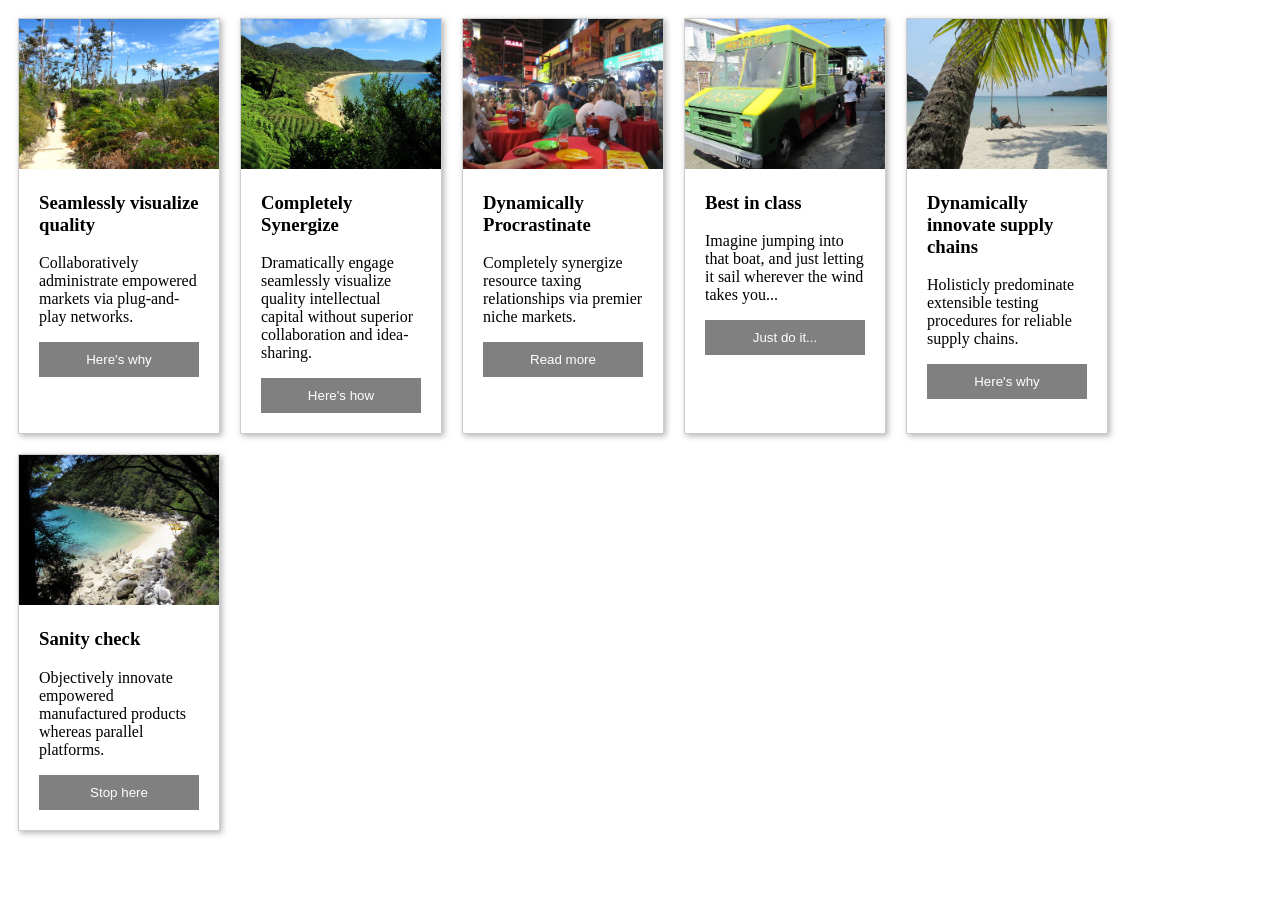
<file: HTML CSS FlexBox/FlexboxCards/index.html>
<!DOCTYPE html>
<html lang="en">
<head>
    <meta charset="UTF-8">
    <meta name="viewport" content="width=device-width, initial-scale=1.0">
    <title>Flexbox Cards</title>
    <link rel="stylesheet" href="style.css">
</head>
<body>
    <main class="cards">
        <article class="card">
          <img src="../FlexboxCards/assets/pg1.jpg" alt="Sample photo 1">
          <div class="text">
            <h3>Seamlessly visualize quality</h3>
            <p>Collaboratively administrate empowered markets via plug-and-play networks.</p>
            <button>Here's why</button>
          </div>
        </article>
        <article class="card">
          <img src="../FlexboxCards/assets/pg2.jpg" alt="Sample photo 2">
          <div class="text">
            <h3>Completely Synergize</h3>
            <p>Dramatically engage seamlessly visualize quality intellectual capital without superior collaboration and idea-sharing.</p>
            <button>Here's how</button>
          </div>
        </article>
        <article class="card">
          <img src="../FlexboxCards/assets/pg3.jpg" alt="Sample photo 3">
          <div class="text">
            <h3>Dynamically Procrastinate</h3>
            <p>Completely synergize resource taxing relationships via premier niche markets.</p>
            <button>Read more</button>
          </div>
        </article>
        <article class="card">
          <img src="../FlexboxCards/assets/pg4.jpg" alt="Sample photo 4">
          <div class="text">
            <h3>Best in class</h3>
            <p>Imagine jumping into that boat, and just letting it sail wherever the wind takes you...</p>
            <button>Just do it...</button>
          </div>
        </article>
        <article class="card">
          <img src="../FlexboxCards/assets/pg5.jpg" alt="Sample photo 5">
          <div class="text">
            <h3>Dynamically innovate supply chains</h3>
            <p>Holisticly predominate extensible testing procedures for reliable supply chains.</p>
            <button>Here's why</button>
          </div>
        </article>
        <article class="card">
          <img src="../FlexboxCards/assets/pg6.jpg" alt="Sample photo 6">
          <div class="text">
            <h3>Sanity check</h3>
            <p>Objectively innovate empowered manufactured products whereas parallel platforms.</p>
            <button>Stop here</button>
          </div>
        </article>
      </main>
</body>
</html>
</file>
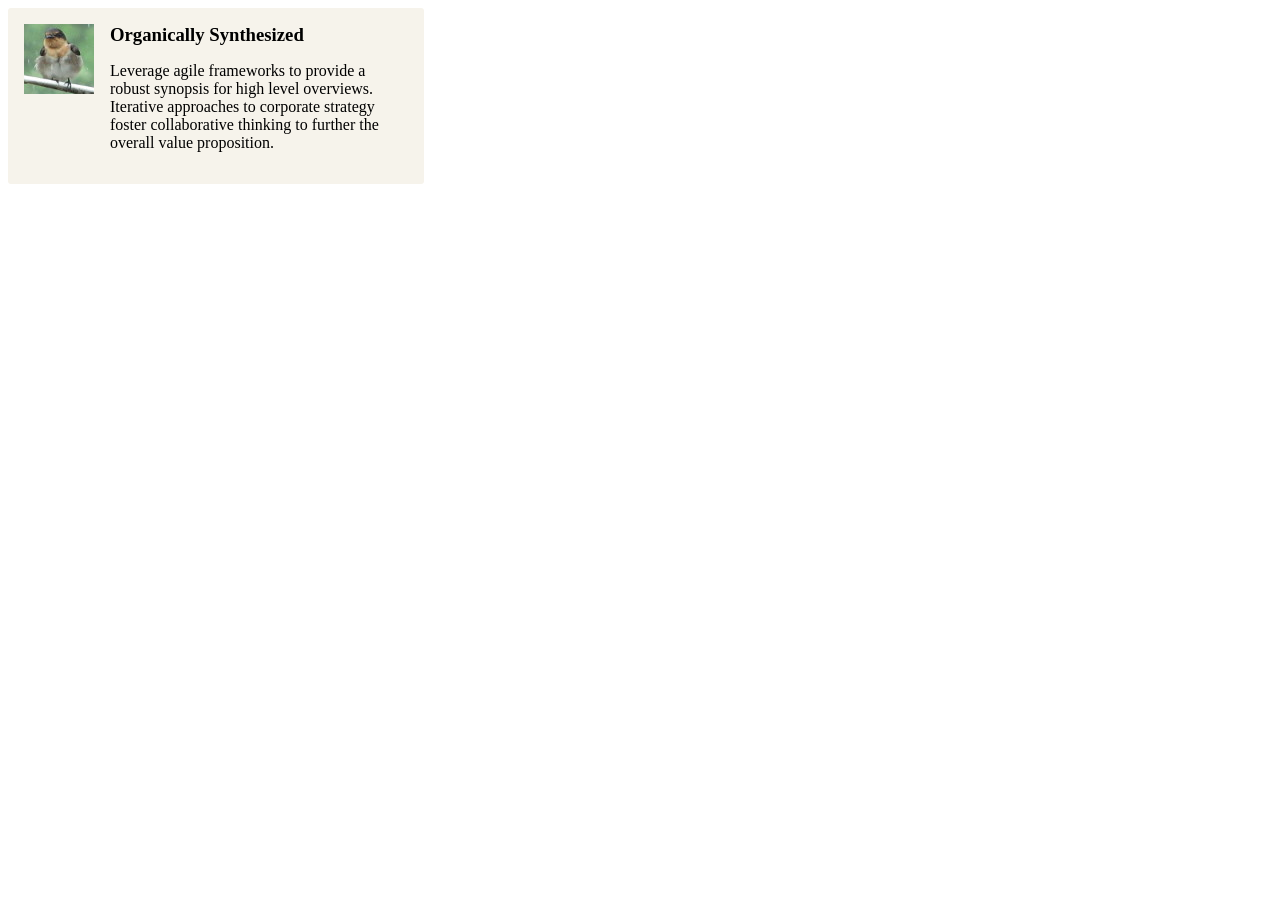
<file: HTML CSS FlexBox/FlexboxMediaObjects/index.html>
<!DOCTYPE html>
<html lang="en">
<head>
    <meta charset="UTF-8">
    <meta name="viewport" content="width=device-width, initial-scale=1.0">
    <title>Flexbox Media Objects</title>
    <link rel="stylesheet" href="style.css">
</head>
<body>
    <div class="media">
        <img class="media-object" src="../FlexboxMediaObjects/assets/8s.jpg" alt="Sample photo">
        <div class="media-body">
          <h3 class="media-heading">Organically Synthesized</h3>
          <p>Leverage agile frameworks to provide a robust synopsis for high level overviews. Iterative approaches to corporate strategy foster collaborative thinking to further the overall value proposition.</p>
        </div>
      </div>
</body>
</html>
</file>
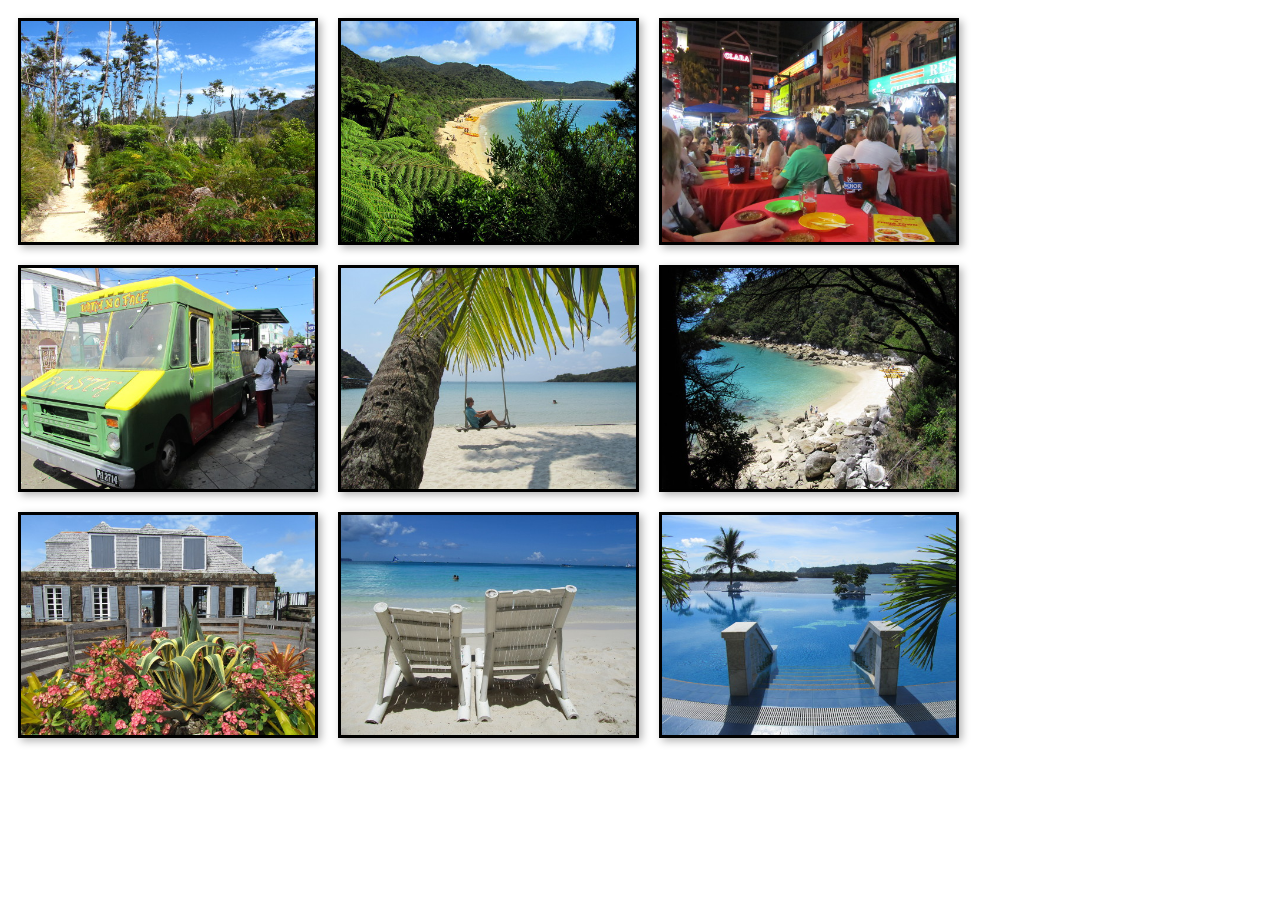
<file: HTML CSS FlexBox/FlexboxPhotoGallery/index.html>
<!DOCTYPE html>
<html lang="en">
<head>
    <meta charset="UTF-8">
    <meta name="viewport" content="width=device-width, initial-scale=1.0">
    <title>Flexbox Photo Gallery</title>
    <link rel="stylesheet" href="style.css">
</head>
<body>
    <main class="cards">
        <img src="../FlexboxPhotoGallery/assets/pg1.jpg" alt="Sample photo 1">
        <img src="../FlexboxPhotoGallery/assets/pg2.jpg" alt="Sample photo 1">
        <img src="../FlexboxPhotoGallery/assets/pg3.jpg" alt="Sample photo 1">
        <img src="../FlexboxPhotoGallery/assets/pg4.jpg" alt="Sample photo 1">
        <img src="../FlexboxPhotoGallery/assets/pg5.jpg" alt="Sample photo 1">
        <img src="../FlexboxPhotoGallery/assets/pg6.jpg" alt="Sample photo 1">
        <img src="../FlexboxPhotoGallery/assets/pg7.jpg" alt="Sample photo 1">
        <img src="../FlexboxPhotoGallery/assets/pg8.jpg" alt="Sample photo 1">
        <img src="../FlexboxPhotoGallery/assets/pg9.jpg" alt="Sample photo 1">
      </main>
</body>
</html>
</file>
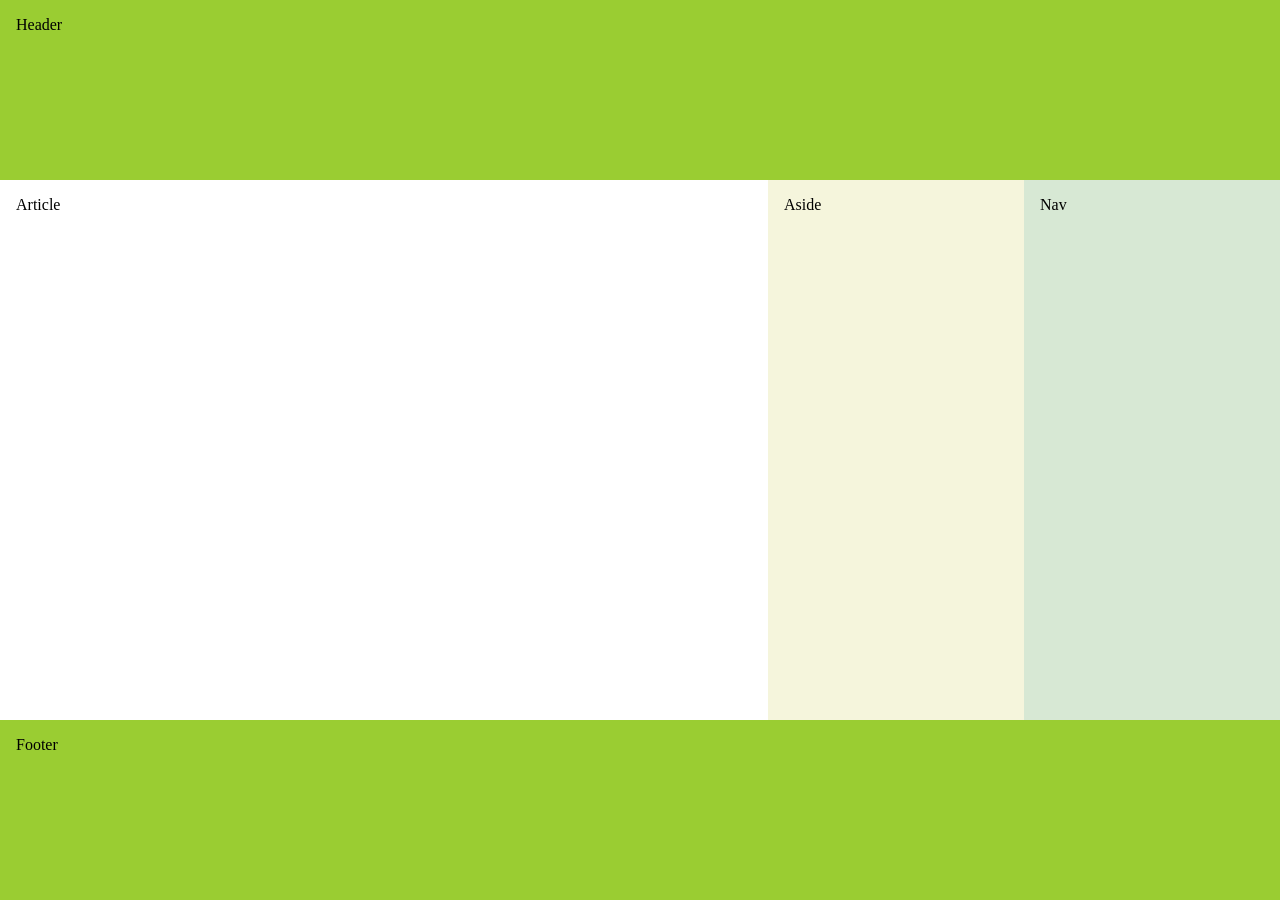
<file: HTML CSS FlexBox/FlexboxWebsiteLayOut/index.html>
<!DOCTYPE html>
<html lang="en">
<head>
    <meta charset="UTF-8">
    <meta name="viewport" content="width=device-width, initial-scale=1.0">
    <title>Example</title>
    <link rel="stylesheet" href="style.css">
</head>
<body>
    <header>Header</header>
  <div id="main">
    <article>Article</article>
    <nav>Nav</nav>
    <aside>Aside</aside>
  </div>
  <footer>Footer</footer>
</body>
</html>
</file>
<file: HTML CSS FlexBox/FlexboxCards/style.css>
.cards {
    display: flex;
    flex-wrap: wrap;
    align-items: stretch;
  }
  .card {
    flex: 0 0 200px;
    margin: 10px;
    border: 1px solid #ccc;
    box-shadow: 2px 2px 6px 0px  rgba(0,0,0,0.3);
  } 
  .card img {
    max-width: 100%;
  }
  .card .text {
    padding: 0 20px 20px;
  }
  .card .text > button {
    background: gray;
    border: 0;
    color: white;
    padding: 10px;
    width: 100%;
    }
</file>
<file: HTML CSS FlexBox/FlexboxMediaObjects/style.css>
.media {
    display: flex;
    align-items: flex-start;
    background: #F6F3EB;
    padding: 1em;
    border-radius: 3px;
    max-width: 24em;
  }
  .media-object {
    margin-right: 1em;
  }
  .media-body {
    flex: 1;
  }
  .media-heading {
    margin: 0 0 .5em;
  }
</file>
<file: HTML CSS FlexBox/FlexboxPhotoGallery/style.css>
.cards {
    display: flex;
    flex-wrap: wrap;
    align-items: flex-start;
    flex-direction: row;
    max-height: 100vh;
  }
  .cards img {
    margin: 10px;
    border: 3px solid #000;
    box-shadow: 3px 3px 8px 0px rgba(0,0,0,0.3); 
    max-width: 23vw;
  }
</file>
<file: HTML CSS FlexBox/FlexboxWebsiteLayOut/style.css>
* {
    box-sizing: border-box; 
  }
  body {
    display: flex;
    min-height: 100vh;
    flex-direction: column;
    margin: 0;
  }
  #main {
    display: flex;
    flex: 1;
  }
  #main > article {
    flex: 1;
    order: 1;
  }
  #main > nav, 
  #main > aside {
    flex: 0 0 20vw;
  }
  #main > nav {
    background: #D7E8D4;
    order: 3;
  }
  #main > aside {
    background: beige;
    order: 2;
  }
  header, footer {
    background: yellowgreen;
    height: 20vh;
  }
  header, footer, article, nav, aside {
    padding: 1em;
  }
</file>
